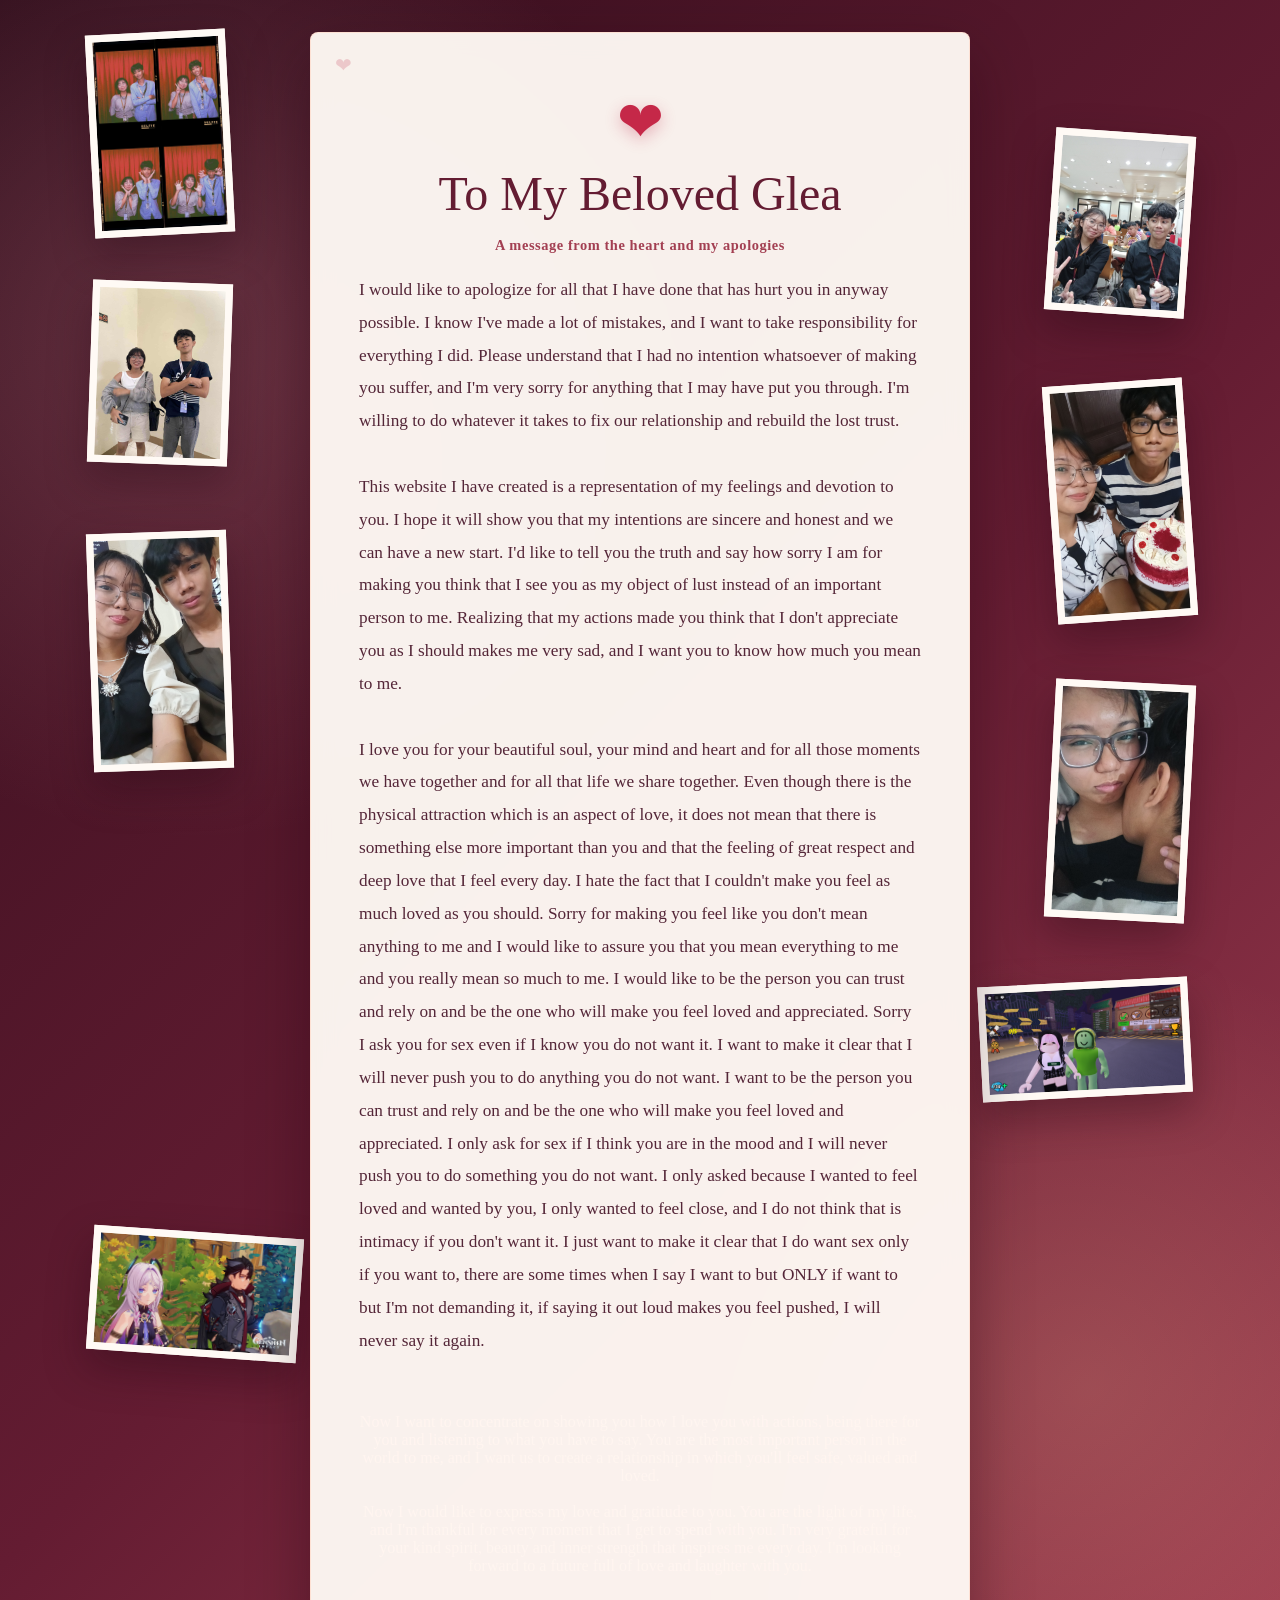
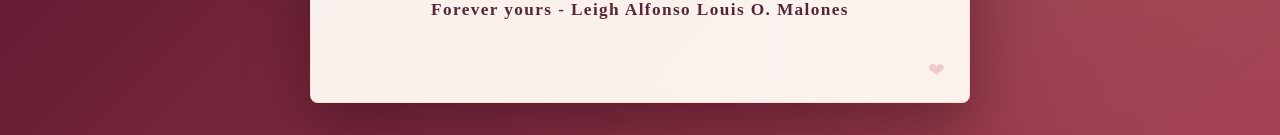
<file: index.html>
<!DOCTYPE html>
<html lang="en">
<head>
    <meta charset="UTF-8">
    <meta name="viewport" content="width=device-width, initial-scale=1.0">
    <link rel="stylesheet" href="Design.css">
    <link rel="icon" href="data:image/svg+xml,%3Csvg xmlns='http://www.w3.org/2000/svg' viewBox='0 0 64 64'%3E%3Crect width='64' height='64' rx='14' fill='%23fff5f0'/%3E%3Cpath d='M32 52S8 38 8 21C8 12 19 8 25 16c3-4 11-4 14 0 6-8 17-4 17 5 0 17-24 31-24 31Z' fill='%23c52848'/%3E%3C/svg%3E">
    <title>For Glea</title>
</head>
<body>
    <div class="page-shell">
        <div class="photo-card">
            <img src="1st photobooth.jpg" alt="A beautiful memory together">
        </div>
        <div class="photo-card2">
            <img src="1st date.jpg" alt="A beautiful memory together">
        </div>
        <div class="photo-card3">
            <img src="1st pic.jpg" alt="A beautiful memory together">
        </div>
        <div class="photo-card4">
            <img src="valentines.jpg" alt="A beautiful memory together">
        </div>
        <div class="photo-card5">
            <img src="church_val.jpg" alt="A beautiful memory together">
        </div>
        <div class="photo-card6">
            <img src="make_love.jpg" alt="A beautiful memory together">
        </div>
        <div class="photo-card7">
            <img src="genshin.jpg" alt="A beautiful memory together">
        </div>
        <div class="photo-card8">
            <img src="roblox.png" alt="A beautiful memory together">
        </div>
        <main class="message">
            <div class="heart">❤</div>
            <h1>To My Beloved Glea</h1>
            <h6>A message from the heart and my apologies</h6>
            <p>I would like to apologize for all that I have done that has hurt you in anyway possible. I know I've made a lot of mistakes, and I want to take responsibility for everything I did. Please understand that I had no intention whatsoever of making you suffer, and I'm very sorry for anything that I may have put you through. I'm willing to do whatever it takes to fix our relationship and rebuild the lost trust.
              <br><br>
              This website I have created is a representation of my feelings and devotion to you. I hope it will show you that my intentions are sincere and honest and we can have a new start. I'd like to tell you the truth and say how sorry I am for making you think that I see you as my object of lust instead of an important person to me. Realizing that my actions made you think that I don't appreciate you as I should makes me very sad, and I want you to know how much you mean to me.
              <br><br>
                            I love you for your beautiful soul, your mind and heart and for all those moments we have together and for all that life we share together. Even though there is the physical attraction which is an aspect of love, it does not mean that there is something else more important than you and that the feeling of great respect and deep love that I feel every day. I hate the fact that I couldn't make you feel as much loved as you should. Sorry for making you feel like you don't mean anything to me and I would like to assure you that you mean everything to me and you really mean so much to me. I would like to be the person you can trust and rely on and be the one who will make you feel loved and appreciated. Sorry I ask you for sex even if I know you do not want it. I want to make it clear that I will never push you to do anything you do not want. I want to be the person you can trust and rely on and be the one who will make you feel loved and appreciated. I only ask for sex if I think you are in the mood and I will never push you to do something you do not want. I only asked because I wanted to feel loved and wanted by you, I only wanted to feel close, and I do not think that is intimacy if you don't want it. I just want to make it clear that I do want sex only if you want to, there are some times when I say I want to but ONLY if want to but I'm not demanding it, if saying it out loud makes you feel pushed, I will never say it again.
                        </p>
              <br><br>
              Now I want to concentrate on showing you how I love you with actions, being there for you and listening to what you have to say. You are the most important person in the world to me, and I want us to create a relationship in which you'll feel safe, valued and loved.
              <br><br>
              Now I would like to express my love and gratitude to you. You are the light of my life, and I'm thankful for every moment that I get to spend with you. I'm very grateful for your kind spirit, beauty and inner strength that inspires me every day. I'm looking forward to a future full of love and laughter with you.
            </p>
            <p class="signature">Forever yours - Leigh Alfonso Louis O. Malones</p>
        </main>
    </div>
</body>
</html>
</file>
<file: Design.css>
* {
  box-sizing: border-box;
}

body {
  margin: 0;
  min-height: 100vh;
  display: flex;
  align-items: center;
  justify-content: center;
  background:
    radial-gradient(circle at 15% 20%, rgba(255, 180, 190, 0.2), transparent 28%),
    radial-gradient(circle at 85% 80%, rgba(255, 214, 155, 0.16), transparent 25%),
    linear-gradient(135deg, #300d1b, #641c32 52%, #a33f52);
  font-family: Georgia, "Times New Roman", serif;
  color: #fff5f0;
  padding: 2rem 1rem;
}

.page-shell {
  width: min(100%, 1100px);
  min-height: 80vh;
  position: relative;
  display: flex;
  align-items: center;
  justify-content: center;
  padding-left: 220px;
  padding-right: 220px;
}

.photo-gallery {
  display: contents;
}

.photo-card,
.photo-card2,
.photo-card3,
.photo-card4,
.photo-card5,
.photo-card6,
.photo-card7,
.photo-card8 {
  position: absolute;
  top: 0;
  width: 140px;
  overflow: hidden;
  border: 7px solid #fffaf5;
  box-shadow: 0 18px 40px rgba(35, 5, 16, 0.35);
  background: #fffaf5;
  transform: rotate(-3deg);
  transition: transform 0.3s ease, box-shadow 0.3s ease;
}

.photo-card:hover,
.photo-card2:hover,
.photo-card3:hover,
.photo-card4:hover,
.photo-card5:hover,
.photo-card6:hover,
.photo-card7:hover,
.photo-card8:hover {
  z-index: 2;
  transform: rotate(0deg) scale(1.04);
  box-shadow: 0 22px 48px rgba(35, 5, 16, 0.48);
}

.photo-card {
  left: 0;
}

.photo-card2 {
  right: 0;
  top: 100px;
  transform: rotate(4deg);
}

.photo-card3 {
  left: 0;
  top: 250px;
  transform: rotate(2deg);
}

.photo-card4 {
  right: 0;
  top: 350px;
  transform: rotate(-4deg);
}

.photo-card5 {
  left: 0;
  top: 500px;
  transform: rotate(-2deg);
}

.photo-card6 {
  right: 0;
  top: 650px;
  transform: rotate(3deg);
}

.photo-card7 {
  left: 0;
  top: 1200px;
  height: auto;
  width: 210px;
  transform: rotate(4deg);
}

.photo-card8 {
  right: 0;
  top: 950px;
  height: auto;
  width: 210px;
  transform: rotate(-3deg);
}
.photo-card img,
.photo-card2 img,
.photo-card3 img,
.photo-card4 img,
.photo-card5 img,
.photo-card6 img,
.photo-card7 img,
.photo-card8 img {
  display: block;
  width: 100%;
  height: auto;
  object-fit: cover;
}

.message {
  width: min(90vw, 700px);
  padding: 3.5rem 3rem;
  border-radius: 8px;
  background: rgba(255, 250, 245, 0.96);
  border: 1px solid rgba(255, 220, 205, 0.8);
  box-shadow: 0 24px 60px rgba(35, 5, 16, 0.38);
  text-align: center;
  backdrop-filter: blur(12px);
  margin: 0 auto;
  position: relative;
}

.message::before,
.message::after {
  content: "❤";
  position: absolute;
  color: #c83d56;
  opacity: 0.22;
  font-size: 1.25rem;
}

.message::before {
  top: 1.25rem;
  left: 1.5rem;
}

.message::after {
  right: 1.5rem;
  bottom: 1.25rem;
}

.heart {
  font-size: 3.5rem;
  color: #c52848;
  animation: pulse 1.8s ease-in-out infinite;
  margin-bottom: 0.75rem;
  text-shadow: 0 5px 16px rgba(197, 40, 72, 0.3);
}

h1 {
  margin: 0.5rem 0 1rem;
  font-size: clamp(2rem, 4vw, 3rem);
  color: #641c32;
  font-weight: 500;
}

h6 {
  margin: 0 0 1.25rem;
  font-size: 0.9rem;
  color: #a33f52;
  letter-spacing: 0.04em;
}

.message p {
  margin: 0 0 1.2rem;
  font-size: 1.08rem;
  line-height: 1.9;
  color: #542638;
  text-align: left;
}

.signature {
  margin-top: 1.5rem;
  font-weight: 700;
  letter-spacing: 0.08em;
  color: #a33f52;
  text-align: center !important;
}

@keyframes pulse {
  0%, 100% {
    transform: scale(1);
    opacity: 1;
  }
  50% {
    transform: scale(1.15);
    opacity: 0.8;
  }
}

@media (max-width: 700px) {
  .page-shell {
    display: block;
    min-height: auto;
    padding: 0;
  }

  .photo-gallery {
    display: grid;
    grid-template-columns: repeat(2, minmax(0, 1fr));
    gap: 1rem;
    width: min(100%, 420px);
    margin: 0 auto 1.75rem;
    padding: 0 0.5rem;
    position: relative;
    z-index: 1;
  }

  .photo-card,
  .photo-card2,
  .photo-card3,
  .photo-card4,
  .photo-card5,
  .photo-card6,
  .photo-card7,
  .photo-card8 {
    position: static;
    display: block;
    width: 100%;
    min-width: 0;
    aspect-ratio: 4 / 5;
    transform: none;
  }

  .photo-card img,
  .photo-card2 img,
  .photo-card3 img,
  .photo-card4 img,
  .photo-card5 img,
  .photo-card6 img,
  .photo-card7 img,
  .photo-card8 img {
    width: 100%;
    height: 100%;
    object-fit: cover;
  }

  .photo-card:hover,
  .photo-card2:hover,
  .photo-card3:hover,
  .photo-card4:hover,
  .photo-card5:hover,
  .photo-card6:hover,
  .photo-card7:hover,
  .photo-card8:hover {
    transform: scale(1.03);
  }

  .message {
    width: min(100%, 700px);
    padding: 2rem 1.25rem;
  }

  .message p {
    font-size: 1rem;
  }
}
  font-size: 1.2rem;
  font-style: italic;
  text-align: center;
}
</file>
